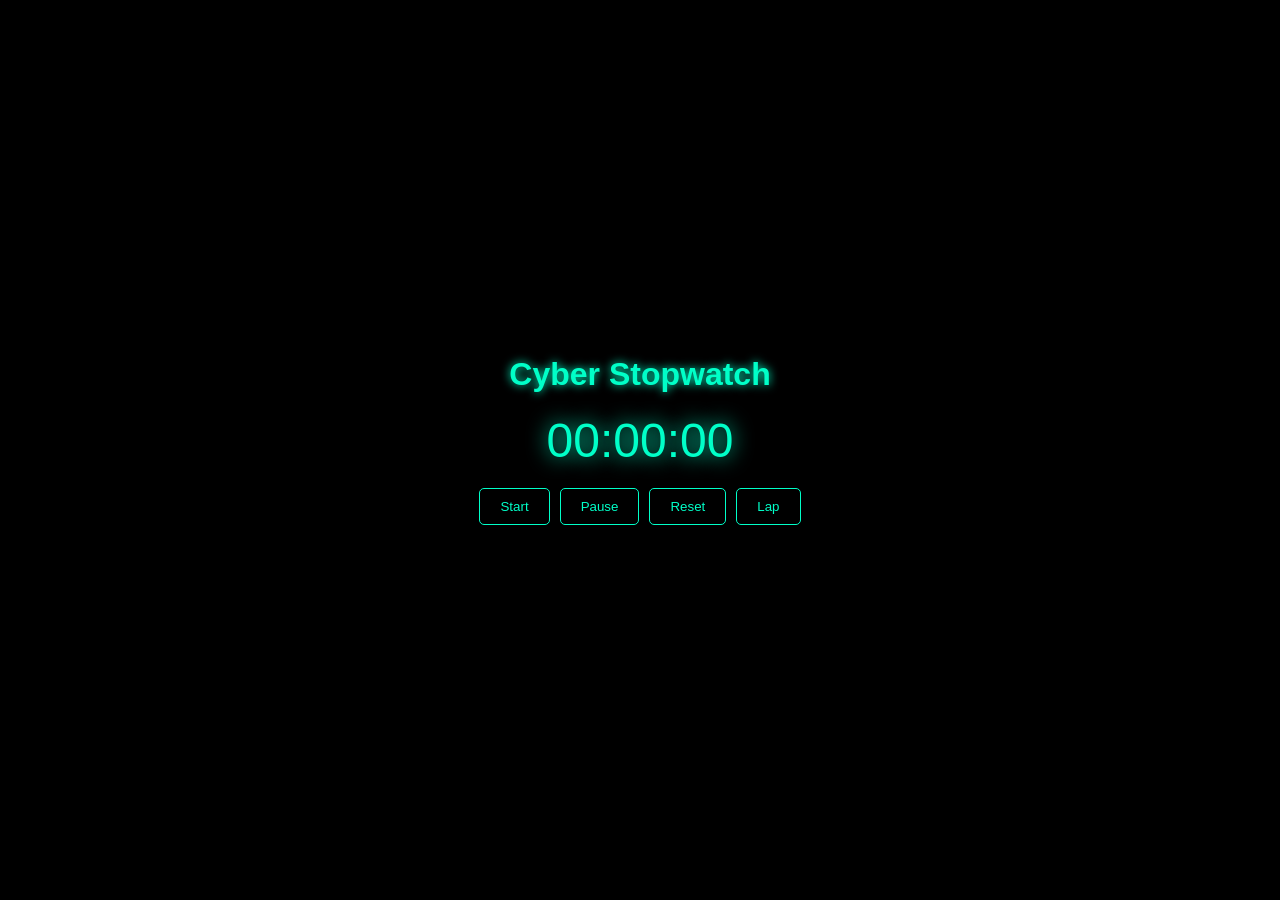
<file: task 2/index.html>
<!DOCTYPE html>
<html lang="en">
<head>
  <meta charset="UTF-8">
  <meta name="viewport" content="width=device-width, initial-scale=1.0">
  <title>Cyber Stopwatch</title>
  <link rel="stylesheet" href="style.css">
</head>
<body>

<div class="container">
  <h1>Cyber Stopwatch</h1>

  <div class="time" id="display">00:00:00</div>

  <div class="buttons">
    <button onclick="start()">Start</button>
    <button onclick="pause()">Pause</button>
    <button onclick="reset()">Reset</button>
    <button onclick="lap()">Lap</button>
  </div>

  <ul id="laps"></ul>
</div>

<script src="script.js"></script>
</body>
</html>
</file>
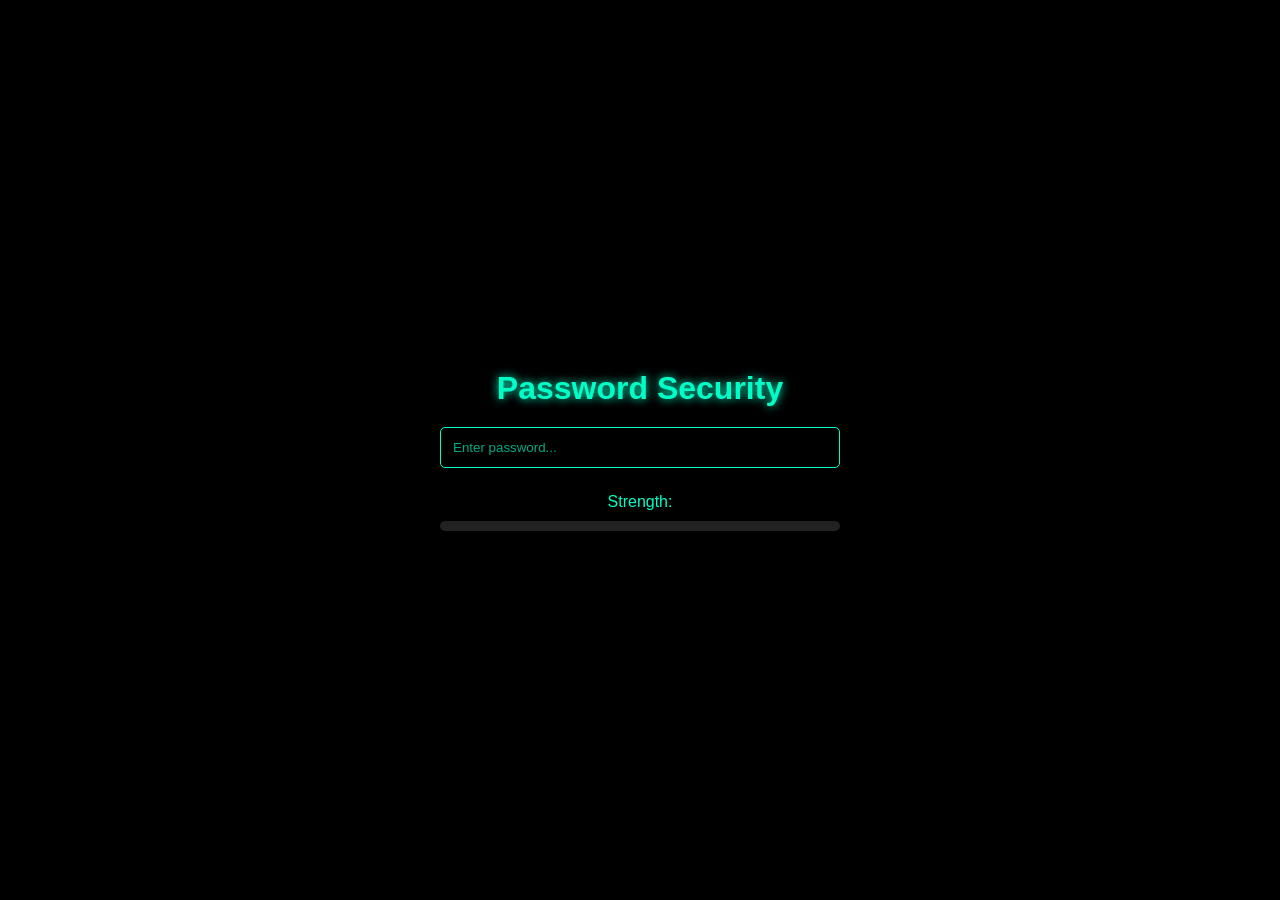
<file: Task 3/index.html>
<!DOCTYPE html>
<html lang="en">
<head>
  <meta charset="UTF-8">
  <meta name="viewport" content="width=device-width, initial-scale=1.0">
  <title>Cyber Password Checker</title>
  <link rel="stylesheet" href="style.css">
</head>
<body>

<div class="container">
  <h1>Password Security</h1>

  <input type="password" id="password" placeholder="Enter password..." oninput="checkStrength()">

  <div id="strengthText">Strength: </div>
  <div class="bar">
    <div id="strengthBar"></div>
  </div>
</div>

<script src="script.js"></script>
</body>
</html>
</file>
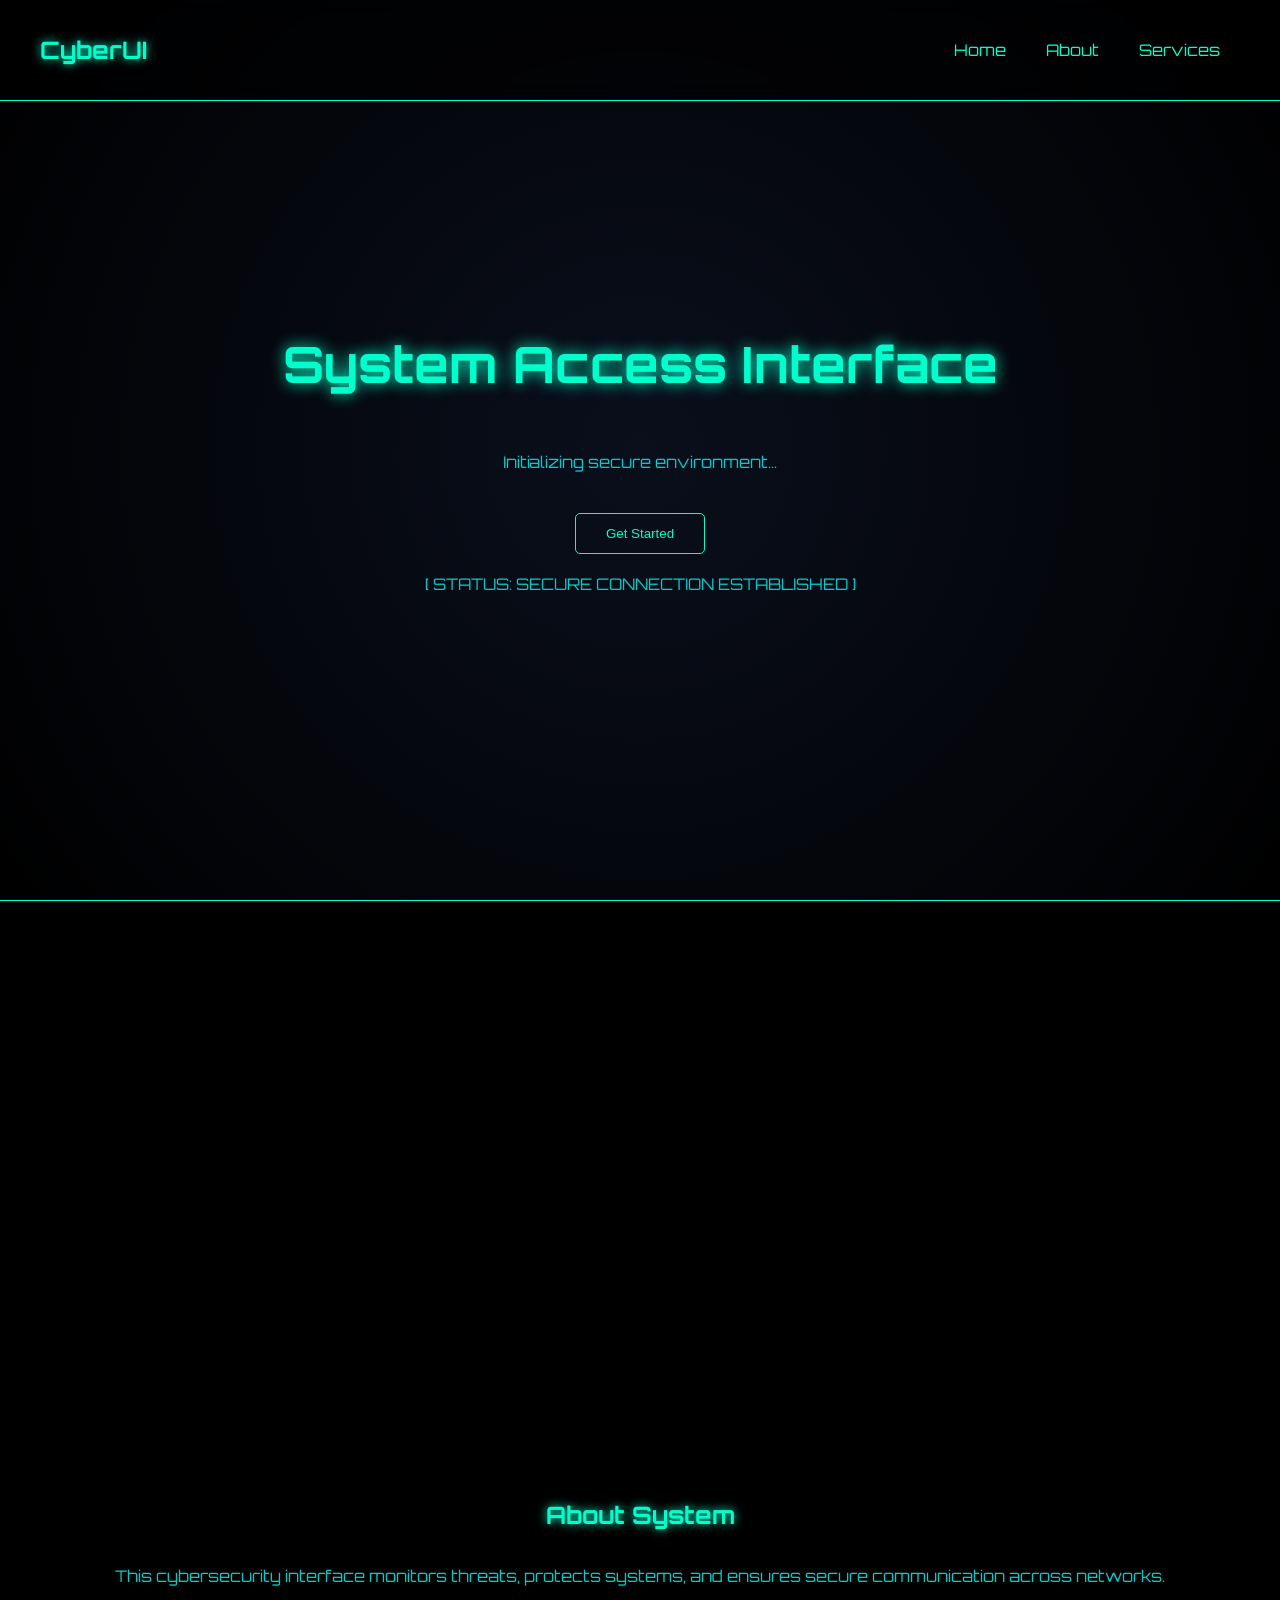
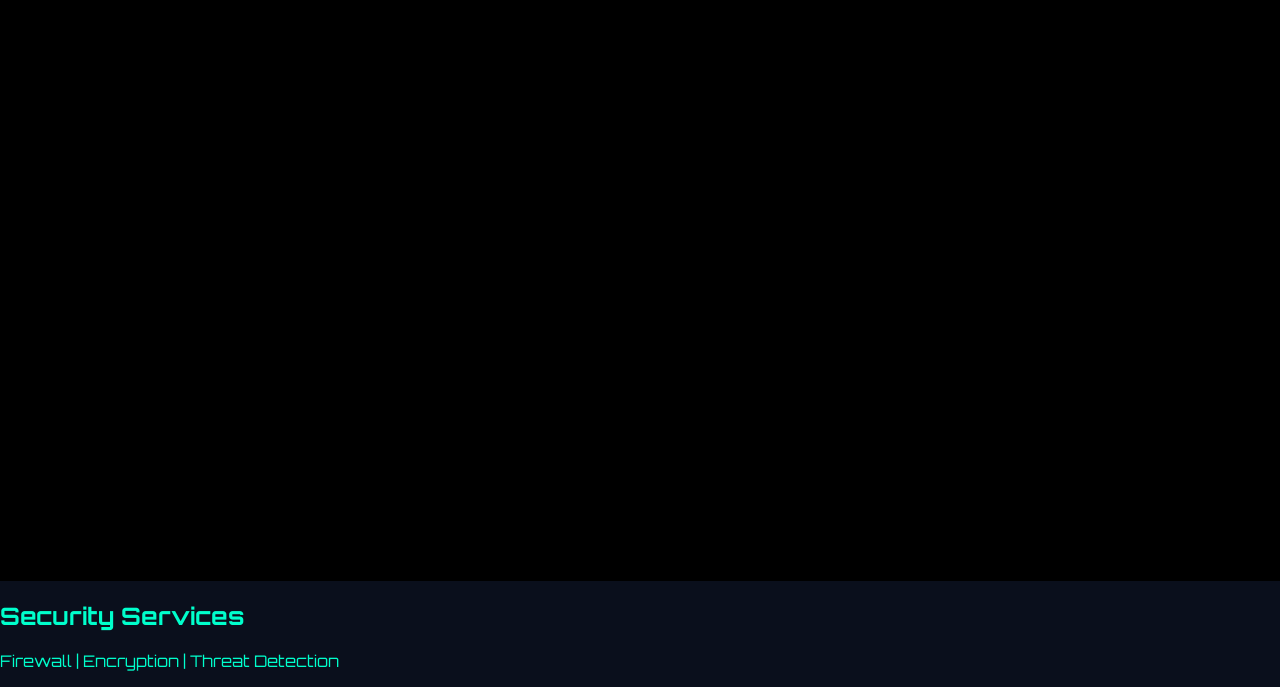
<file: Task 1/indexx.html>
<!DOCTYPE html>
<html lang="en">
<head>
    <meta charset="UTF-8">
    <meta name="viewport" content="width=device-width, initial-scale=1.0">
    <title>Cyber Security Interface</title>

    <!-- Google Font -->
    <link href="https://fonts.googleapis.com/css2?family=Orbitron:wght@400;600&display=swap" rel="stylesheet">

    <!-- CSS -->
    <link rel="stylesheet" href="style.css">
</head>

<body>

<!-- 🔹 NAVBAR -->
<nav id="navbar">
    <h2>CyberUI</h2>
    <ul>
        <li><a href="#">Home</a></li>
        <li><a href="#about">About</a></li>
        <li><a href="#services">Services</a></li>
    </ul>
</nav>

<!-- 🔹 HERO SECTION -->
<section class="content">
    <h1>System Access Interface</h1>
    <p>Initializing secure environment...</p>
    <button class="btn">Get Started</button>

    <p style="margin-top:20px;">
        [ STATUS: SECURE CONNECTION ESTABLISHED ]
    </p>
</section>

<!-- 🔹 ABOUT SECTION -->
<section id="about" class="about">
    <h2>About System</h2>
    <p>
        This cybersecurity interface monitors threats, protects systems,
        and ensures secure communication across networks.
    </p>
</section>

<!-- 🔹 SERVICES SECTION -->
<section id="services" class="services">
    <h2>Security Services</h2>
    <p>Firewall | Encryption | Threat Detection</p>
</section>

<!-- 🔹 SCRIPT -->
<script src="script.js"></script>

</body>
</html>
</file>
<file: task 2/style.css>
* {
  margin: 0;
  padding: 0;
  box-sizing: border-box;
  font-family: 'Orbitron', sans-serif;
}

body {
  height: 100vh;
  background: black;
  color: #00ffc8;
  display: flex;
  justify-content: center;
  align-items: center;
  overflow: hidden; /* prevents scroll glitch */
}

.container {
  text-align: center;
  width: 90%;
  max-width: 400px;
}

h1 {
  margin-bottom: 20px;
  text-shadow: 0 0 10px #00ffc8;
}

.time {
  font-size: 3rem;
  margin: 20px 0;
  text-shadow: 0 0 20px #00ffc8;
}

.buttons {
  display: flex;
  flex-wrap: wrap;
  gap: 10px;
  justify-content: center;
}

button {
  padding: 10px 20px;
  border: 1px solid #00ffc8;
  background: transparent;
  color: #00ffc8;
  cursor: pointer;
  border-radius: 5px;
  transition: 0.3s;
}

button:hover {
  background: #00ffc8;
  color: black;
  box-shadow: 0 0 10px #00ffc8;
}

#laps {
  margin-top: 20px;
  max-height: 150px;
  overflow-y: auto; /* only lap section scrolls */
  list-style: none;
}

#laps li {
  margin: 5px 0;
  font-size: 14px;
}
</file>
<file: Task 3/style.css>
* {
  margin: 0;
  padding: 0;
  box-sizing: border-box;
  font-family: 'Orbitron', sans-serif;
}

body {
  height: 100vh;
  background: black;
  color: #00ffc8;
  display: flex;
  justify-content: center;
  align-items: center;
  overflow: hidden; /* prevents scroll issues */
}

.container {
  text-align: center;
  width: 90%;
  max-width: 400px;
}

h1 {
  margin-bottom: 20px;
  text-shadow: 0 0 10px #00ffc8;
}

input {
  width: 100%;
  padding: 12px;
  border: 1px solid #00ffc8;
  background: transparent;
  color: #00ffc8;
  outline: none;
  margin-bottom: 15px;
  border-radius: 5px;
}

input::placeholder {
  color: #00ffc8aa;
}

.bar {
  width: 100%;
  height: 10px;
  background: #222;
  border-radius: 5px;
  overflow: hidden;
}

#strengthBar {
  height: 100%;
  width: 0%;
  transition: 0.3s;
}

#strengthText {
  margin: 10px 0;
}
</file>
<file: Task 1/style.css>
/* GOOGLE FONT */
@import url('https://fonts.googleapis.com/css2?family=Orbitron:wght@400;600&display=swap');

body {
    margin: 0;
    font-family: 'Orbitron', sans-serif;
    background: #0a0f1c;
    color: #00ffcc;
}

/* NAVBAR */
#navbar {
    position: fixed;
    width: 100%;
    top: 0;
    left: 0;
    display: flex;
    justify-content: space-between;
    align-items: center;

    padding: 15px 40px;   /* reduced padding */
    box-sizing: border-box;  /* IMPORTANT */

    background: rgba(0, 0, 0, 0.6);
    backdrop-filter: blur(10px);
    border-bottom: 1px solid #00ffcc;

    z-index: 1000;
}

#navbar h2 {
    color: #00ffcc;
    text-shadow: 0 0 10px #00ffcc;
}

#navbar ul {
    display: flex;
    list-style: none;
}

#navbar ul li {
    margin: 0 20px;
}

#navbar ul li a {
    text-decoration: none;
    color: #00ffcc;
    transition: 0.3s;
    position: relative;
}

/* Hover Glow Effect */
#navbar ul li a:hover {
    color: #00ffff;
    text-shadow: 0 0 10px #00ffff;
}

/* SCROLL EFFECT */
.scrolled {
    background: #000;
    box-shadow: 0 0 15px #00ffcc;
}

/* HERO SECTION */
.content {
    height: 100vh;
    display: flex;
    flex-direction: column;
    justify-content: center;
    align-items: center;
    background: radial-gradient(circle at center, #0a0f1c, #000000);
    text-align: center;
}

.content h1 {
    font-size: 50px;
    text-shadow: 0 0 15px #00ffcc;
}

.content p {
    color: #00cccc;
}

/* BUTTON */
.btn {
    margin-top: 25px;
    padding: 12px 30px;
    border: 1px solid #00ffcc;
    background: transparent;
    color: #00ffcc;
    cursor: pointer;
    border-radius: 5px;
    transition: 0.3s;
}

/* Button Hover */
.btn:hover {
    background: #00ffcc;
    color: #000;
    box-shadow: 0 0 20px #00ffcc;
    transform: scale(1.1);
}

/* ABOUT SECTION */
.about {
    min-height: 120vh;
    padding: 100px 20px;
    background: #000;
    color: #00ffcc;
    display: flex;
    flex-direction: column;
    justify-content: center;
    align-items: center;
    border-top: 1px solid #00ffcc;
}

.about h2 {
    text-shadow: 0 0 10px #00ffcc;
}

.about p {
    color: #00cccc;
}

/* SMOOTH SCROLL */
html {
    scroll-behavior: smooth;
}
</file>
